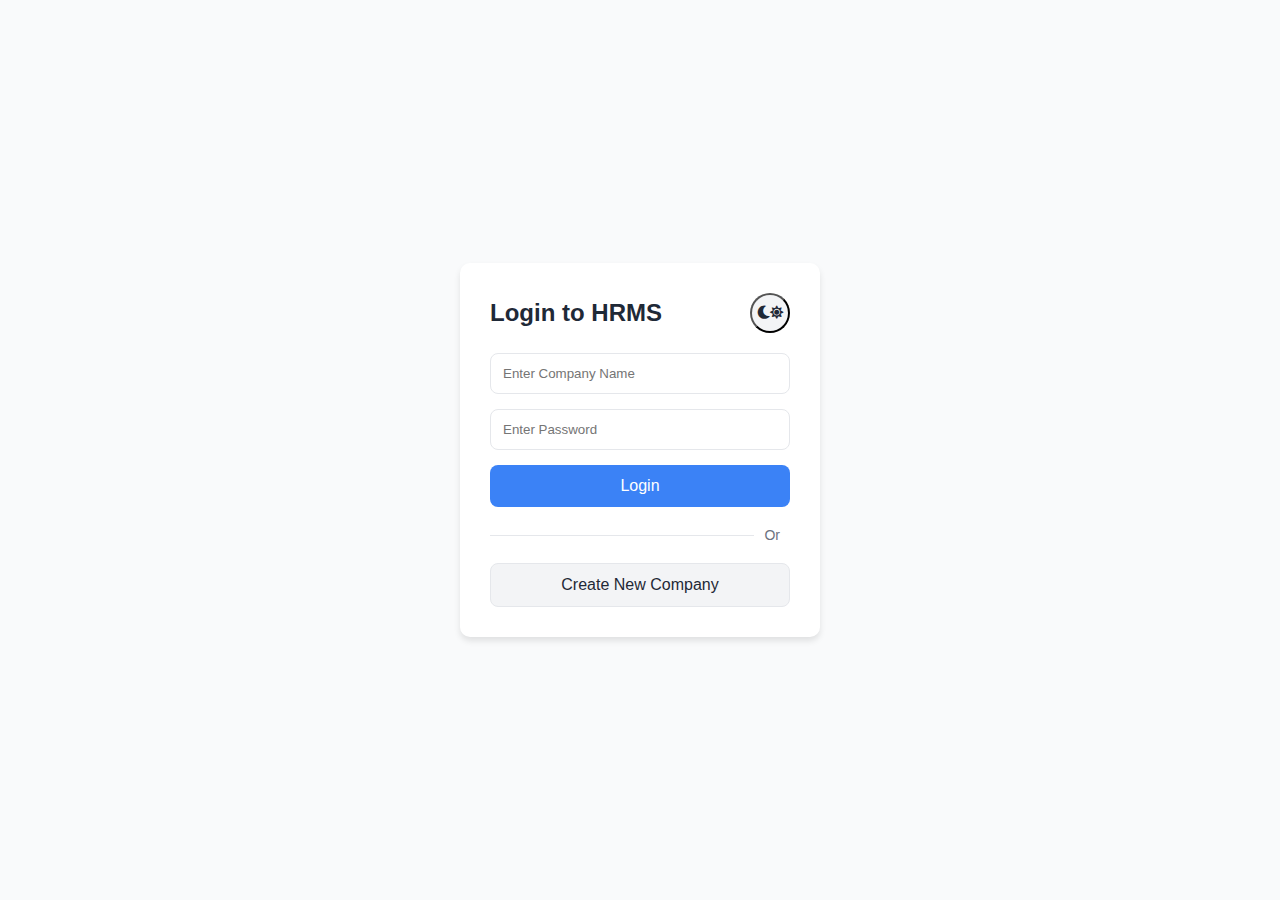
<file: html/index.html>
<!DOCTYPE html>
<html lang="en">

<head>
  <meta charset="UTF-8">
  <meta name="viewport" content="width=device-width, initial-scale=1.0">
  <title>HRMS Login</title>
  <link rel="stylesheet" href="/assets/auth.css">
  <link rel="stylesheet" href="https://cdnjs.cloudflare.com/ajax/libs/font-awesome/5.15.4/css/all.min.css">
</head>

<body>
  <div class="container">
    <div class="login-container">
      <div class="header">
        <h1>Login to HRMS</h1>
        <button id="themeToggle">
            <i id="moonIcon" class="fas fa-moon hidden"></i> <!-- Moon initially hidden -->
            <i id="sunIcon" class="fas fa-sun"></i>           <!-- Sun initially visible -->
          </button>
      </div>

      <div class="form-container">
        <input type="text" id="companyName" placeholder="Enter Company Name" required class="input-field">
        <input type="password" id="password" placeholder="Enter Password" required class="input-field">
      </div>

      <button onclick="login()" class="login-btn">Login</button>

      <div class="separator">
        <div class="line"></div>
        <span>Or</span>
      </div>

      <button onclick="createAccount()" class="create-btn">Create New Company</button>
    </div>
  </div>

        <!-- Background overlay -->
        <div id="alertOverlay" class="hidden"></div>

        <!-- The alert box -->
        <div id="customAlert" class="custom-alert hidden">
        <p id="alertMessage"></p>
        <button onclick="closeAlert()">OK</button>
        </div>

  <script src="/script/auth.js"></script>
</body>

</html>
</file>
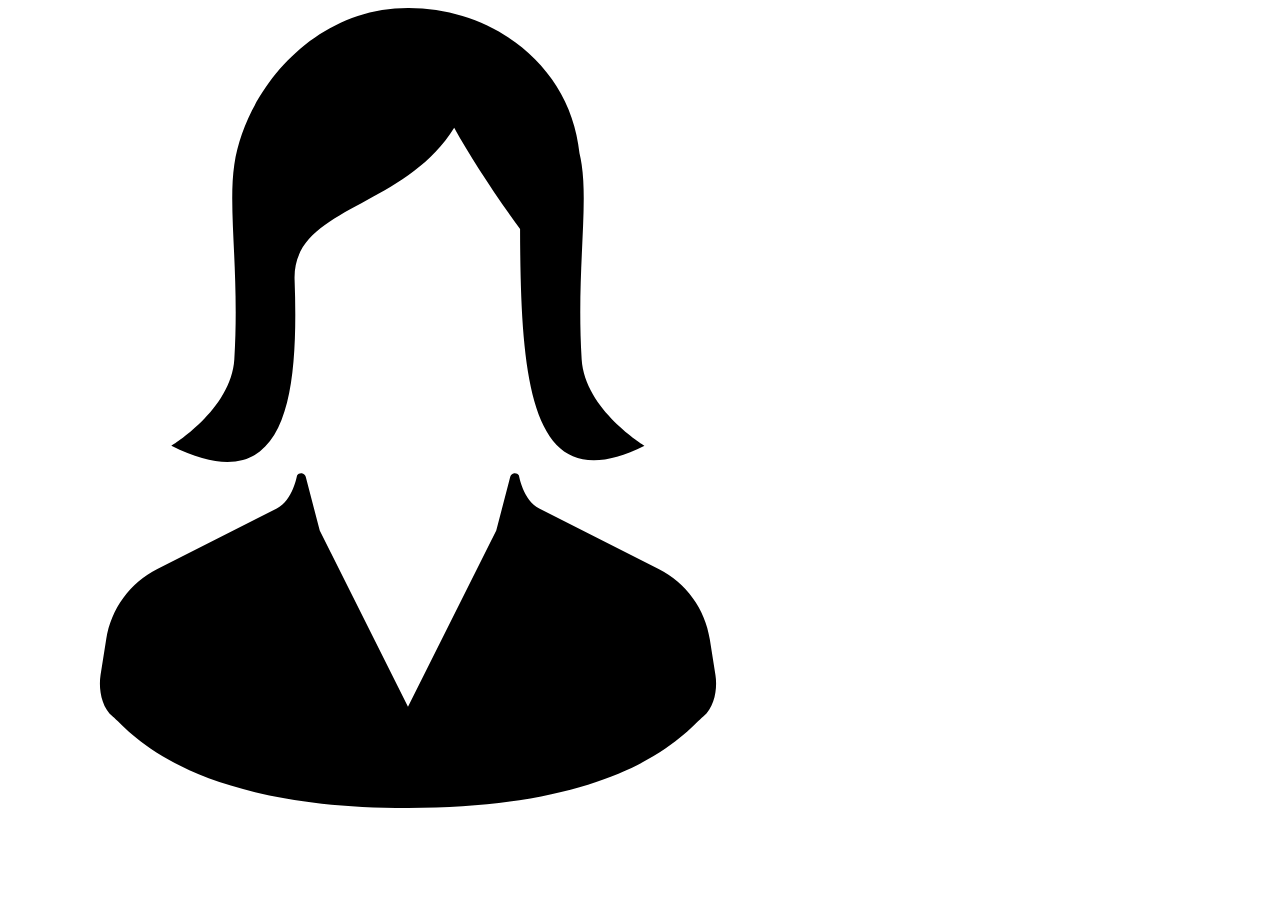
<file: views/index.html>
<!DOCTYPE html>
<html lang="en">
<head>
    <meta charset="UTF-8">
    <meta name="viewport" content="width=device-width, initial-scale=1.0">
    <title>Document</title>
</head>
<body>
    <img src="/public/imgs-icons/female-person-2-svgrepo-com.svg" alt="">
</body>
</html>
</file>
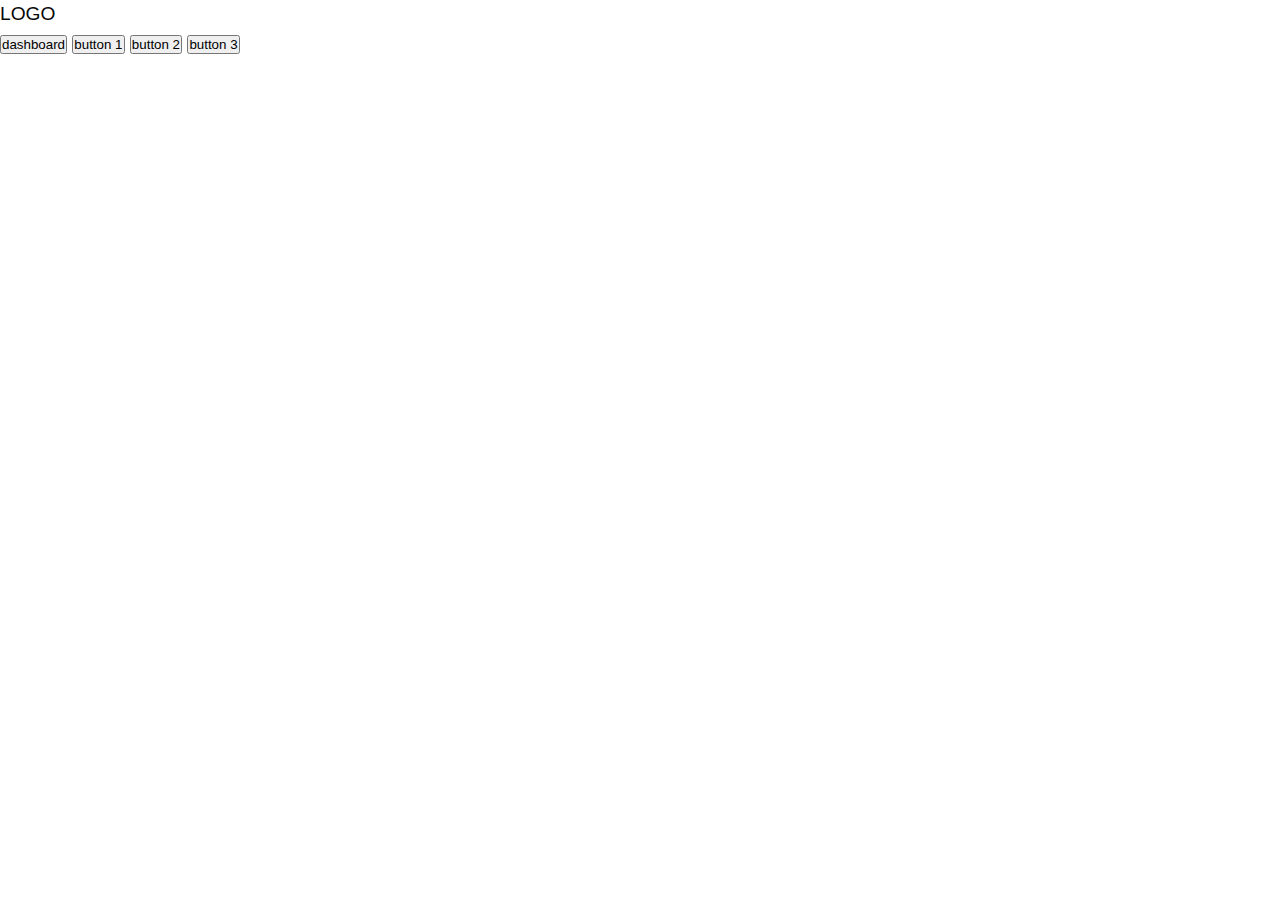
<file: public/html/index.html>
<!DOCTYPE html>
<html lang="en">
<head>
    <meta charset="UTF-8">
    <meta name="viewport" content="width=device-width, initial-scale=1.0">
    <title>Document</title>
    <link rel="stylesheet" href="/public/css/style.css">
</head>
<body>
    <div class="container">
  <header class="header">
    
  </header>
  <aside class="sidebar">
    <div class="logo">LOGO</div>
    <nav>
      <button class="active">dashboard</button>
      <button>button 1</button>
      <button>button 2</button>
      <button>button 3</button>
    </nav>
  </aside>
  <main class="main">
    <div class="top-cards">
      <div class="card"></div>
      <div class="card"></div>
      <div class="card"></div>
    </div>
    <div class="bottom-cards">
      <div class="card"></div>
      <div class="card"></div>
      <div class="card"></div>
    </div>
  </main>
</div>

</body>
</html>
</file>
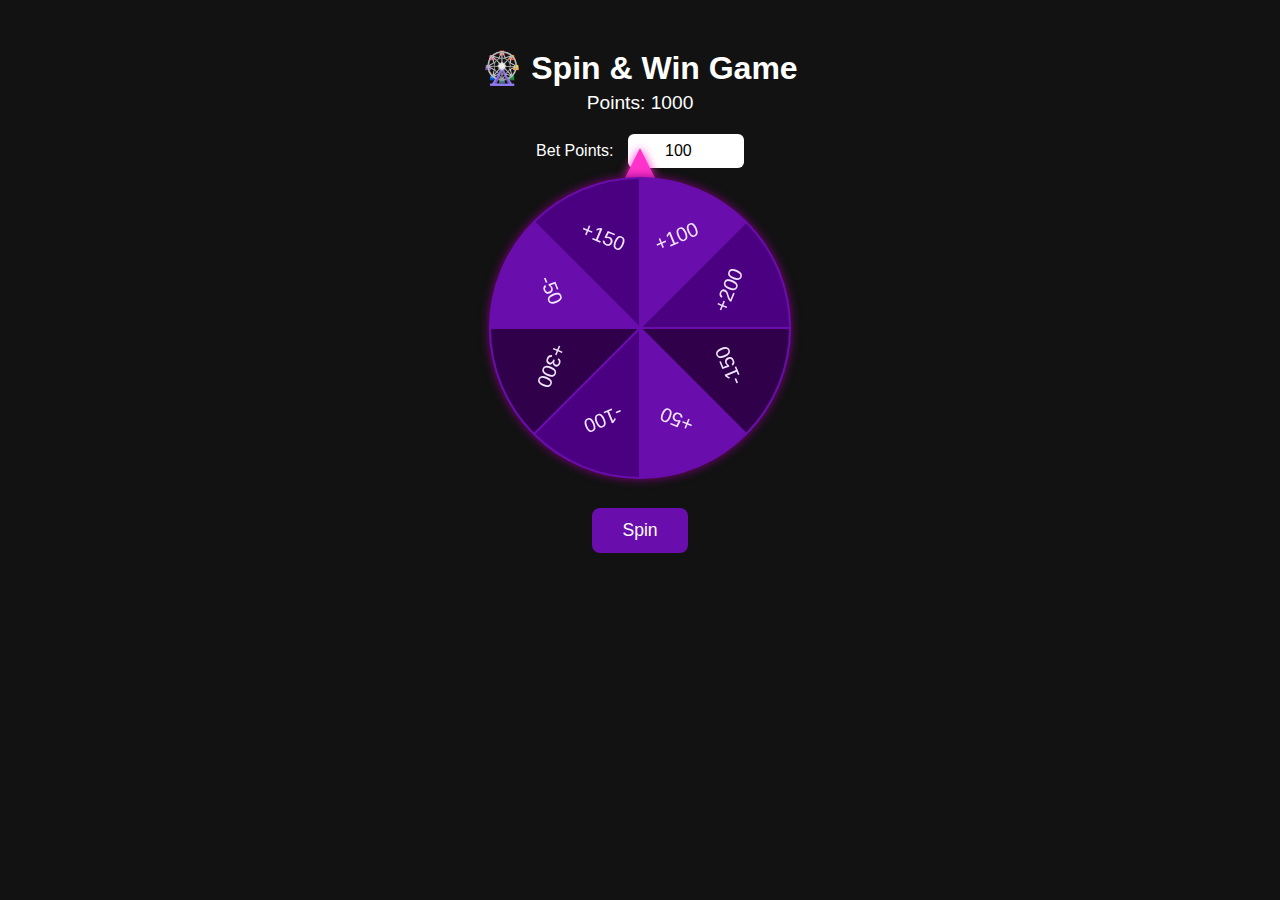
<file: wheel.html>
<!DOCTYPE html>
<html lang="en">
<head>
<meta charset="UTF-8" />
<meta name="viewport" content="width=device-width, initial-scale=1" />
<title>Random Spin Wheel Game</title>
<style>
  body {
    font-family: Arial, sans-serif;
    background: #121212;
    color: white;
    display: flex;
    flex-direction: column;
    align-items: center;
    padding: 20px;
  }
  h1 {
    margin-bottom: 5px;
  }
  #points {
    font-size: 1.2rem;
    margin-bottom: 20px;
  }
  #wheel-container {
    position: relative;
    width: 320px;
    height: 320px;
  }
  svg {
    transform-origin: 50% 50%;
    filter: drop-shadow(0 0 5px purple);
    cursor: pointer;
  }
  #pointer {
    position: absolute;
    top: -20px;
    left: 50%;
    margin-left: -15px;
    width: 0; 
    height: 0; 
    border-left: 15px solid transparent;
    border-right: 15px solid transparent;
    border-bottom: 30px solid #ff33cc;
    filter: drop-shadow(0 0 5px #ff33cc);
  }
  #spinBtn {
    background: #6a0dad;
    border: none;
    padding: 12px 30px;
    font-size: 1.1rem;
    color: white;
    cursor: pointer;
    border-radius: 8px;
    margin-top: 20px;
    transition: background 0.3s ease;
  }
  #spinBtn:disabled {
    background: #401a59;
    cursor: not-allowed;
  }
  #betInput {
    width: 100px;
    padding: 8px;
    font-size: 1rem;
    border-radius: 6px;
    border: none;
    margin-left: 10px;
    text-align: center;
  }
  #result {
    margin-top: 20px;
    font-size: 1.3rem;
    min-height: 1.5rem;
  }
</style>
</head>
<body>

<h1>🎡 Spin & Win Game</h1>
<div id="points">Points: 1000</div>
<label>
  Bet Points: 
  <input type="number" id="betInput" min="1" value="100" />
</label>

<div id="wheel-container">
  <div id="pointer"></div>
  <svg id="wheel" width="320" height="320" viewBox="0 0 320 320"></svg>
</div>

<button id="spinBtn">Spin</button>
<div id="result"></div>

<script>
  const segments = [
    { value: +100, color: "#6a0dad" },
    { value: +200, color: "#4b0082" },
    { value: -150, color: "#30004a" },
    { value: +50,  color: "#6a0dad" },
    { value: -100, color: "#4b0082" },
    { value: +300, color: "#30004a" },
    { value: -50,  color: "#6a0dad" },
    { value: +150, color: "#4b0082" }
  ];
  
  const wheel = document.getElementById("wheel");
  const pointsDisplay = document.getElementById("points");
  const spinBtn = document.getElementById("spinBtn");
  const betInput = document.getElementById("betInput");
  const resultDisplay = document.getElementById("result");

  let playerPoints = 1000;
  let spinning = false;
  const center = 160;
  const radius = 150;
  const segmentCount = segments.length;
  const anglePerSegment = 360 / segmentCount;

  function polarToCartesian(cx, cy, radius, angleInDegrees) {
    const angleInRadians = (angleInDegrees - 90) * Math.PI / 180.0;
    return {
      x: cx + radius * Math.cos(angleInRadians),
      y: cy + radius * Math.sin(angleInRadians)
    };
  }

  function describeArc(cx, cy, radius, startAngle, endAngle){
    const start = polarToCartesian(cx, cy, radius, endAngle);
    const end = polarToCartesian(cx, cy, radius, startAngle);
    const largeArcFlag = endAngle - startAngle <= 180 ? "0" : "1";

    return [
      "M", cx, cy,
      "L", start.x, start.y,
      "A", radius, radius, 0, largeArcFlag, 0, end.x, end.y,
      "Z"
    ].join(" ");
  }

  function drawWheel() {
    wheel.innerHTML = "";
    for(let i = 0; i < segmentCount; i++) {
      const startAngle = i * anglePerSegment;
      const endAngle = startAngle + anglePerSegment;

      const path = document.createElementNS("http://www.w3.org/2000/svg", "path");
      path.setAttribute("d", describeArc(center, center, radius, startAngle, endAngle));
      path.setAttribute("fill", segments[i].color);
      path.setAttribute("stroke", "#6a0dad");
      path.setAttribute("stroke-width", "2");
      wheel.appendChild(path);

      // Add text label
        const textAngle = startAngle + anglePerSegment / 2;
        const textPos = polarToCartesian(center, center, radius * 0.65, textAngle);
        const text = document.createElementNS("http://www.w3.org/2000/svg", "text");
        text.setAttribute("x", textPos.x);
        text.setAttribute("y", textPos.y);
        text.setAttribute("fill", "#f0e6ff");
        text.setAttribute("font-size", "20");
        text.setAttribute("font-family", "Arial, sans-serif");
        text.setAttribute("text-anchor", "middle");
        text.setAttribute("alignment-baseline", "middle");
        text.textContent = (segments[i].value > 0 ? "+" : "") + segments[i].value;

        // Counter rotate text by -textAngle degrees
        text.setAttribute("transform", `rotate(${-textAngle} ${textPos.x} ${textPos.y})`);

        wheel.appendChild(text);
    }
  }

  function updatePoints() {
    pointsDisplay.textContent = `Points: ${playerPoints}`;
  }

  function spinWheel(bet) {
    if (spinning) return;
    if (bet > playerPoints) {
      alert("You don't have enough points to bet that much!");
      return;
    }
    if (bet <= 0) {
      alert("Bet must be positive!");
      return;
    }

    spinning = true;
    spinBtn.disabled = true;
    resultDisplay.textContent = "";

    // Deduct bet upfront
    playerPoints -= bet;
    updatePoints();

    const spins = 4; // number of full rotations
    const randomSegment = Math.floor(Math.random() * segmentCount);
    const spinAngle = 360 * spins + (anglePerSegment * randomSegment) + anglePerSegment / 2;

    wheel.style.transition = "transform 4s cubic-bezier(0.33, 1, 0.68, 1)";
    wheel.style.transform = `rotate(${spinAngle}deg)`;

    setTimeout(() => {
      wheel.style.transition = "none";
      const finalAngle = spinAngle % 360;
      wheel.style.transform = `rotate(${finalAngle}deg)`;

      const segmentResult = segments[randomSegment].value;
      const earned = segmentResult * (bet / 100);

      playerPoints += earned;
      updatePoints();

      resultDisplay.textContent = earned >= 0
        ? `You won +${earned.toFixed(0)} points! 🎉`
        : `You lost ${Math.abs(earned).toFixed(0)} points. 😢`;

      spinning = false;
      spinBtn.disabled = false;

      if (playerPoints <= 0) {
        resultDisplay.textContent = "Game Over! You ran out of points.";
        spinBtn.disabled = true;
      }
    }, 4000);
  }

  spinBtn.addEventListener("click", () => {
    const bet = parseInt(betInput.value);
    spinWheel(bet);
  });

  drawWheel();
  updatePoints();
</script>

</body>
</html>
</file>
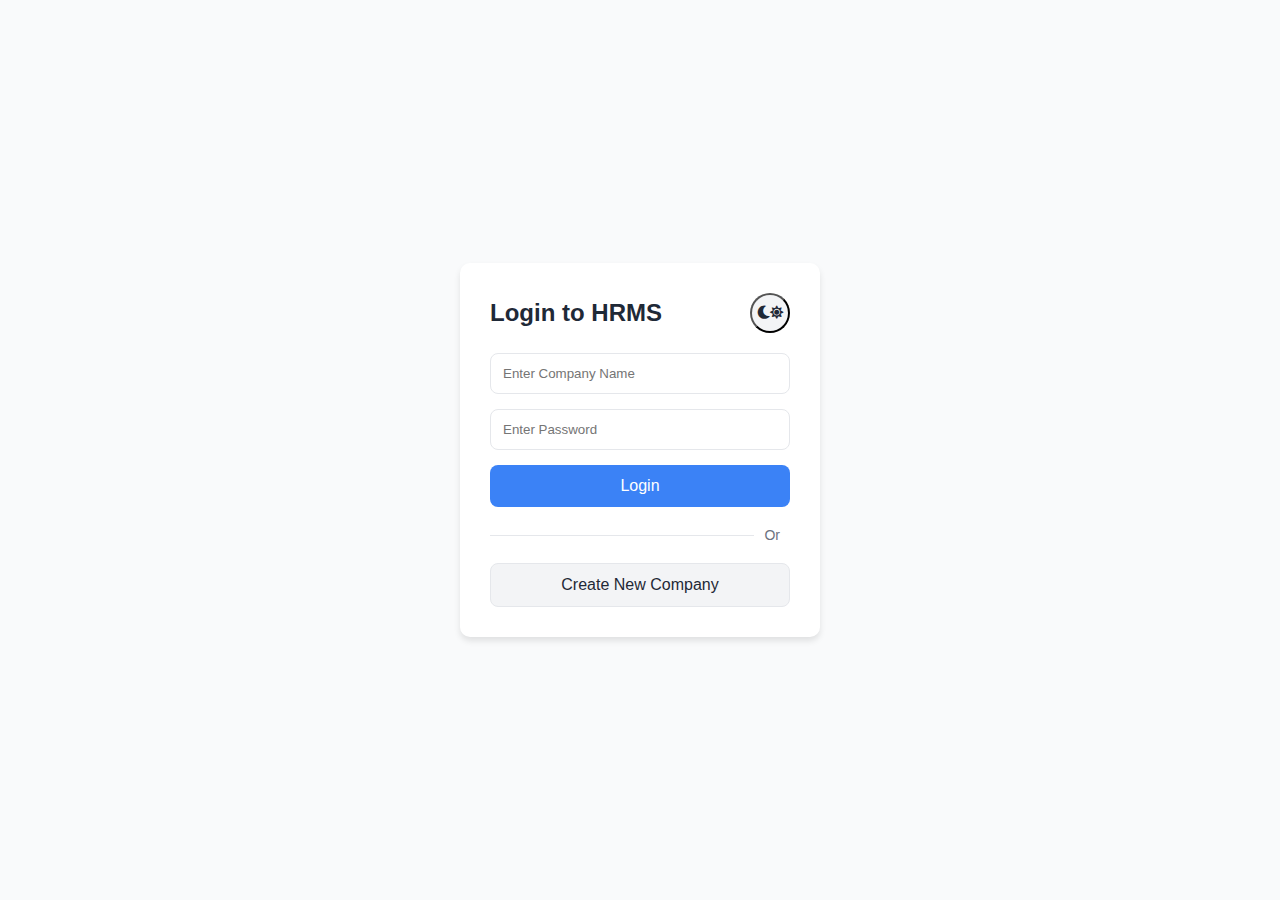
<file: html/dashboard.html>
<!DOCTYPE html>
<html lang="en">
<head>
    <meta charset="UTF-8">
    <meta name="viewport" content="width=device-width, initial-scale=1.0">
    <title>Dashboard - HRMS</title>
    <link href="https://fonts.googleapis.com/css2?family=Inter:wght@300;400;500;600;700&display=swap" rel="stylesheet">
    <link rel="stylesheet" href="/assets/dashboard.css">
</head>
<body>
    <button id="themeToggle"> 🌓</button>
    <div class="container fade-in">

        <header class="header">
          <div class="logo" id="logo">Company Name</div>
          <!-- You can add the dark/light toggle button here if you want -->
        </header>
    
        <div class="form-group">
          <input type="text" id="empName" placeholder="Employee Name">
          <input type="text" id="empPosition" placeholder="Position">
        </div>
    
        <div class="form-group">
          <input type="number" id="hoursWorked" placeholder="Hours Worked" min="0">
          <input type="number" id="absentDays" placeholder="Absent Days" min="0">
        </div>
    
        <div class="form-group" style="justify-content: flex-end;">
          <button onclick="addEmployee()">Add Employee</button>
        </div>
    
        <div class="employee-section">
          <h2>Employee List</h2>
          <table id="employeeTable">
            <thead>
              <tr>
                <th>Name</th>
                <th>Position</th>
                <th>Hours Worked</th>
                <th>Absent Days</th>
                <th>Action</th>
              </tr>
            </thead>
            <tbody>
             
              <!-- Employees will be inserted here -->
            </tbody>
          </table>
        </div>
    
        <div class="form-group" style="justify-content: center;">
          <button class="logout-btn" onclick="logout()">Logout</button>
        </div>
    
      </div>

      <div id="confirmModal" class="modal hidden">
        <div class="modal-content">
          <p>Are you sure you want to delete this employee?</p>
          <div class="modal-buttons">
            <button id="confirmYes" class="yes-btn">Yes</button>
            <button id="confirmNo" class="no-btn">No</button>
          </div>
        </div>
      </div>
      
        <script src="/script/dash.js"></script>
    </body>
</html>
</file>
<file: assets/auth.css>
/* General Styles */
* {
    margin: 0;
    padding: 0;
    box-sizing: border-box;
    font-family: 'Arial', sans-serif;
}

/* Body and Background Colors */
body {
    background-color: #f9fafb;
    color: #1f2937;
    font-size: 16px;
    transition: background-color 0.3s, color 0.3s;
    height: 100vh;
    display: flex;
    justify-content: center;
    align-items: center;
}

/* Dark Mode Styles */
body.dark {
    background-color: #111827;
    color: #e5e7eb;
}

/* Main container */
.container {
    width: 100%;
    max-width: 400px;
    padding: 20px;
}

/* Login container */
.login-container {
    background-color: #fff;
    padding: 30px;
    border-radius: 10px;
    box-shadow: 0 4px 6px rgba(0, 0, 0, 0.1);
    width: 100%;
    transition: background-color 0.3s, color 0.3s;
}

/* Dark mode for login container */
body.dark .login-container {
    background-color: #2d3748;
    color: #e5e7eb;
}

/* Header */
.header {
    display: flex;
    justify-content: space-between;
    align-items: center;
    margin-bottom: 20px;
}

.header h1 {
    font-size: 24px;
    font-weight: bold;
}

/* Theme toggle button */
.theme-toggle {
    width: 40px;
    height: 40px;
    background-color: #f3f4f6;
    border-radius: 50%;
    display: flex;
    align-items: center;
    justify-content: center;
    cursor: pointer;
}

.theme-toggle:hover {
    background-color: #e5e7eb;
}

/* Icons */
.icon {
    width: 20px;
    height: 20px;
}

.moon {
    display: none;
}

.sun {
    display: block;
}

/* Dark mode icons */
body.dark .moon {
    display: block;
}

body.dark .sun {
    display: none;
}

/* Form Inputs */
.input-field {
    width: 100%;
    padding: 12px;
    margin-bottom: 15px;
    border-radius: 8px;
    border: 1px solid #e5e7eb;
    background-color: #fff;
    color: #1f2937;
    transition: border-color 0.3s, background-color 0.3s;
}

/* Dark mode for inputs */
body.dark .input-field {
    background-color: #2d3748;
    color: #e5e7eb;
    border-color: #4a5568;
}

.input-field:focus {
    border-color: #3b82f6;
    background-color: #f0f5ff;
}

/* Buttons */
.login-btn,
.create-btn {
    width: 100%;
    padding: 12px;
    background-color: #3b82f6;
    color: white;
    border-radius: 8px;
    cursor: pointer;
    transition: background-color 0.3s;
    font-size: 16px;
    border: none;
}

.login-btn:hover,
.create-btn:hover {
    background-color: #2563eb;
}

.create-btn {
    background-color: #f3f4f6;
    color: #1f2937;
    border: 1px solid #e5e7eb;
}

.create-btn:hover {
    background-color: #e5e7eb;
}

/* Separator */
.separator {
    display: flex;
    justify-content: center;
    align-items: center;
    margin: 20px 0;
}

.separator .line {
    flex-grow: 1;
    height: 1px;
    background-color: #e5e7eb;
}

.separator span {
    margin: 0 10px;
    font-size: 14px;
    color: #6b7280;
}

/* Hide elements with .hidden */
.hidden {
    display: none;
}

/* (Optional) Make theme toggle button look good */
#themeToggle {
    width: 40px;
    height: 40px;
    border-radius: 9999px;
    display: flex;
    align-items: center;
    justify-content: center;
    background-color: #f3f4f6;
    color: #1f2937;
    transition: background-color 0.3s, color 0.3s;
    cursor: pointer;
}

#themeToggle:hover {
    background-color: #e5e7eb;
}

/* Dark mode style for the button */
body.dark #themeToggle {
    background-color: #374151; /* Darker background */
    color: #d1d5db; /* Light text */
}



/* The background overlay */
#alertOverlay {
    position: fixed;
    inset: 0;
    background: rgba(0, 0, 0, 0.4); /* semi-transparent black */
    z-index: 900;
    opacity: 0;
    transition: opacity 0.3s ease;
    pointer-events: none;
  }
  
  /* The alert box */
  .custom-alert {
    position: fixed;
    top: 50%;
    left: 50%;
    transform: translate(-50%, -50%);
    background-color: white;
    color: #1f2937;
    padding: 20px 30px;
    border-radius: 10px;
    box-shadow: 0 5px 15px rgba(0,0,0,0.3);
    z-index: 1000;
    text-align: center;
    opacity: 0;
    transition: opacity 0.3s ease;
    pointer-events: none;
  }
  
  /* When visible (custom "show" class) */
  .show {
    opacity: 1;
    pointer-events: all;
  }
  
  /* Dark mode support */
  body.dark .custom-alert {
    background-color: #2d3748;
    color: #e5e7eb;
  }
  
  /* OK button inside alert */
  .custom-alert button {
    margin-top: 15px;
    padding: 8px 16px;
    background-color: #3b82f6;
    color: white;
    border: none;
    border-radius: 6px;
    cursor: pointer;
  }
  
  .custom-alert button:hover {
    background-color: #2563eb;
  }
  
  /* Hidden by default */
  .hidden {
    display: none;
  }
</file>
<file: public/css/style.css>
*{
    padding: 0;
    margin: 0;
    box-sizing: border-box;
}


:root{
    --main-color:  #ffffff;
    --div-color: #dbdbdb;
    --box-shadow: 0 0 10px rgba(84, 82, 82, 0.274);
    --primary-button-color: #2435ca;
    --seconday--button-color: #94b5f041;
    --primary-button-hover-color: #518bb4;
    --seconday--button-hover-color: #f0eef2;
    --primary-border-color: #010849;
    --seconday--border-color: #100f0f;
    --primary-text-color: #f5f5f5;
    --secodary-text-color: #070707;

}

[data-theme="dark"]{
    --main-color:  #000000;
    --div-color: #1c1c1c;
    --box-shadow: 0 0 10px rgba(255, 255, 255, 0.274);
    --primary-button-color: #ffffff;
    --seconday--button-color: #ffffff;
    --primary-button-hover-color: #ffffff;
    --seconday--button-hover-color: #ffffff;
    --primary-border-color: #ffffff;
    --seconday--border-color: #ffffff;
    --primary-text-color: #000000;
    --secodary-text-color: #ffffff;

}



body{
    background-color: var(--main-color);
    color: var(--secodary-text-color);
    font-family: 'Poppins', sans-serif;
    font-size: 1.2rem;
    line-height: 1.5;
}

.primary-button{
    background-color: var(--primary-button-color);
    color: var(--primary-text-color);
    padding: 0.5rem 1rem;
    border-radius: 5px;
    border: none;
    cursor: pointer;
    box-shadow: var(--box-shadow);
    transition: all 0.3s ease-in-out;

}

.seconday-button{
    background-color: var(--seconday--button-color);
    color: var(--secodary-text-color);
    padding: 0.5rem 1rem;
    border-radius: 5px;
    border: none;
    cursor: pointer;
    box-shadow: var(--box-shadow);
    transition: all 0.3s ease-in-out;

}
</file>
<file: assets/dashboard.css>
:root {
  --color-background: #f9fafb;
  --color-text: #1f2937;
  --color-primary: #3b82f6;
  --color-border: #d1d5db;
  --color-button: #3b82f6;
  --color-button-hover: #2563eb;
}

.dark {
  --color-background: #111827;
  --color-text: #e5e7eb;
  --color-primary: #60a5fa;
  --color-border: #374151;
  --color-button: #2563eb;
  --color-button-hover: #1d4ed8;
}

body {
  background-color: var(--color-background);
  color: var(--color-text);
  font-family: 'Inter', sans-serif;
  margin: 0;
  padding: 0;
  transition: background-color 0.3s, color 0.3s;
}

.container {
  min-height: 100vh;
  display: flex;
  flex-direction: column;
  justify-content: center;
  padding: 1rem;
  max-width: 800px;
  margin: auto;
}

.header {
  display: flex;
  justify-content: space-between;
  align-items: center;
  margin-bottom: 2rem;
  padding-bottom: 1rem;
  border-bottom: 1px solid var(--color-border);
}

.logo {
  font-size: 1.5rem;
  font-weight: bold;
  color: var(--color-primary);
}

.form-group {
  display: flex;
  flex-wrap: wrap;
  gap: 1rem;
  margin-bottom: 1rem;
}

.form-group input {
  flex: 1 1 45%;
  padding: 0.75rem;
  border: 1px solid var(--color-border);
  border-radius: 0.5rem;
  background-color: white;
  color: var(--color-text);
  outline: none;
  transition: border-color 0.3s, box-shadow 0.3s;
}

.dark .form-group input {
  background-color: #1f2937;
  color: var(--color-text);
  border-color: var(--color-border);
}

.form-group button {
  padding: 0.75rem 1.5rem;
  background-color: var(--color-button);
  color: white;
  border: none;
  border-radius: 0.5rem;
  font-weight: 600;
  cursor: pointer;
  transition: background-color 0.3s;
}

.form-group button:hover {
  background-color: var(--color-button-hover);
}

.employee-section {
  margin-top: 2rem;
}

.employee-section h2 {
  font-size: 1.25rem;
  font-weight: 600;
  margin-bottom: 1rem;
  border-bottom: 1px solid var(--color-border);
  padding-bottom: 0.5rem;
}

table {
  width: 100%;
  border-collapse: collapse;
  background-color: white;
}

.dark table {
  background-color: #1f2937;
}

th, td {
  padding: 0.75rem;
  text-align: left;
  border-bottom: 1px solid var(--color-border);
}

th {
  background-color: var(--color-background);
  color: var(--color-text);
  font-size: 0.75rem;
  text-transform: uppercase;
  letter-spacing: 0.05em;
}

.logout-btn {
 margin-top: 25px;
  background-color: gray;
  padding: 0.75rem 1.5rem;
  border: none;
  border-radius: 0.5rem;
  font-weight: 600;
  color: white;
  cursor: pointer;
  transition: background-color 0.3s;
}

.logout-btn:hover {
  background-color: #4b5563;
}

@keyframes fadeIn {
  from { opacity: 0; transform: translateY(10px); }
  to { opacity: 1; transform: translateY(0); }
}

.fade-in {
  animation: fadeIn 0.3s ease-in-out;
}

#themeToggle {
    position: absolute;
    padding: 0.5rem; 
    background: transparent; 
    border: 1px solid var(--color-border);
    border-radius: 50%;
    cursor: pointer;
    right: 350px;
    top: 100px;
}
.delete-btn {
    background-color: white;
    border: 1px solid black;
    border-radius: 3px;
    padding: 5px 10px;
    cursor: pointer;
    transition: background-color 0.3s, color 0.3s;
    }

    /* Optional: Add hover effects */
    .delete-btn:hover {
    background-color: rgb(80, 112, 206);
    color: white;
   }

   /* Modal styles */
   .modal {
        position: fixed;
        top: 0;
        left: 0;
        width: 100%;
        height: 100%;
        background: rgba(0,0,0,0.5); /* semi-transparent background */
        display: flex;
        align-items: center;
        justify-content: center;
        z-index: 9999;
        }

        .modal-content {
            background: var(--color-background); /* now follows light or dark mode */
            color: var(--color-text);             /* text color adapts too */
            padding: 20px 30px;
            border-radius: 8px;
            text-align: center;
            box-shadow: 0 0 10px rgba(0, 0, 0, 0.2); /* nice soft shadow */
            }
        .modal-buttons {
        margin-top: 20px;
        display: flex;
        justify-content: center;
        gap: 20px;
        }

        .hidden {
        display: none;
        }

        /* You can add hover effects too */
        .yes-btn, .no-btn {
        padding: 10px 20px;
        border: none;
        border-radius: 5px;
        font-weight: bold;
        cursor: pointer;
        transition: background-color 0.3s;
        }

        .yes-btn {
        background-color: #e53e3e; /* red */
        color: white;
        }

        .yes-btn:hover {
        background-color: #c53030;
        }

        .no-btn {
        background-color: #4a5568; /* gray */
        color: white;
        }

        .no-btn:hover {
        background-color: #2d3748;
        }
</file>
